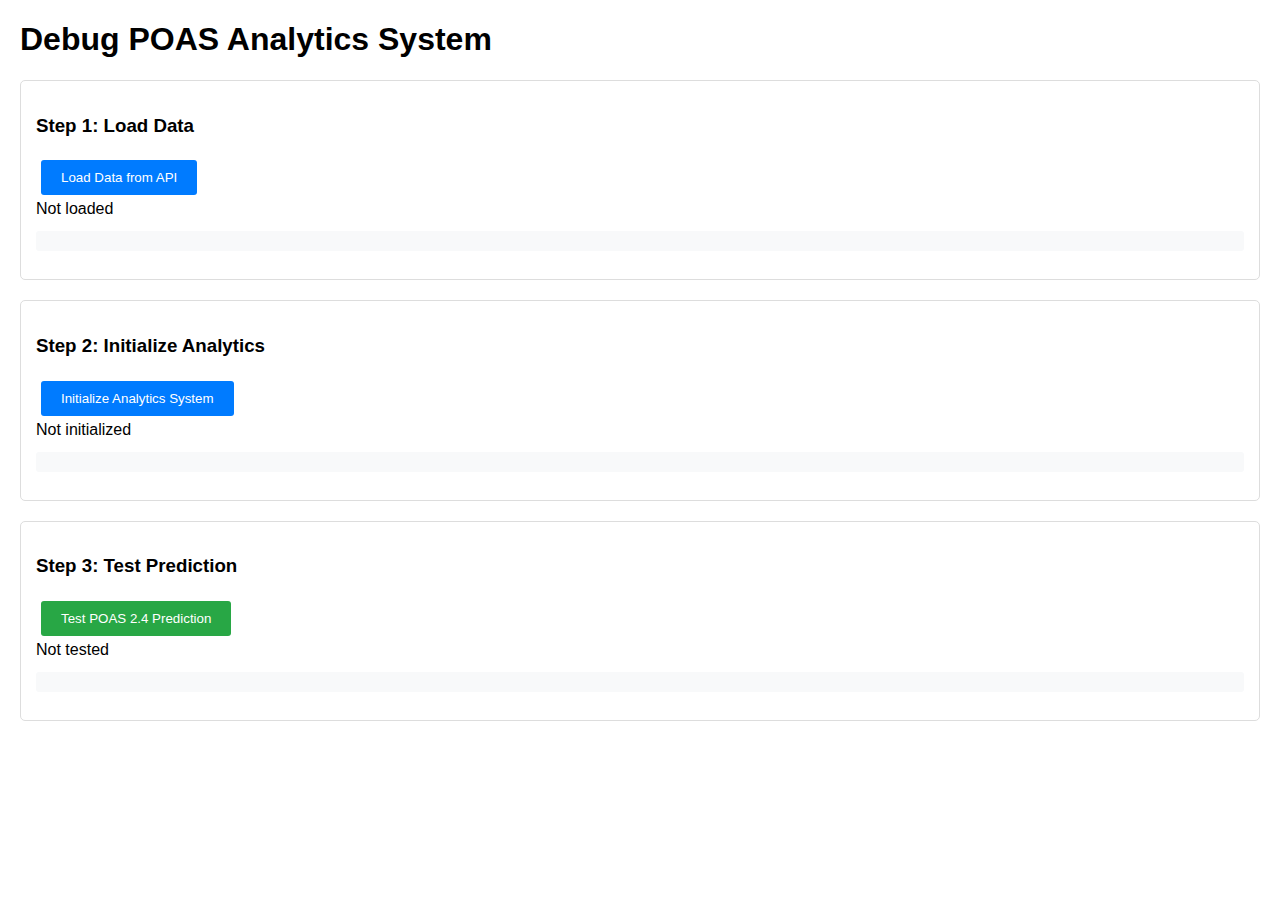
<file: debug-analytics.html>
<!DOCTYPE html>
<html lang="sv">
<head>
    <meta charset="UTF-8">
    <meta name="viewport" content="width=device-width, initial-scale=1.0">
    <title>Debug POAS Analytics</title>
    <style>
        body { font-family: Arial, sans-serif; margin: 20px; }
        .debug-section { margin: 20px 0; padding: 15px; border: 1px solid #ddd; border-radius: 5px; }
        .success { background-color: #d4edda; border-color: #c3e6cb; }
        .error { background-color: #f8d7da; border-color: #f5c6cb; }
        .warning { background-color: #fff3cd; border-color: #ffeaa7; }
        pre { background: #f8f9fa; padding: 10px; border-radius: 3px; overflow-x: auto; }
        button { padding: 10px 20px; margin: 5px; border: none; border-radius: 3px; cursor: pointer; }
        .btn-primary { background: #007bff; color: white; }
        .btn-success { background: #28a745; color: white; }
    </style>
</head>
<body>
    <h1>Debug POAS Analytics System</h1>
    
    <div class="debug-section">
        <h3>Step 1: Load Data</h3>
        <button class="btn-primary" onclick="loadAndTestData()">Load Data from API</button>
        <div id="dataStatus">Not loaded</div>
        <pre id="dataPreview"></pre>
    </div>

    <div class="debug-section">
        <h3>Step 2: Initialize Analytics</h3>
        <button class="btn-primary" onclick="initializeAnalytics()">Initialize Analytics System</button>
        <div id="analyticsStatus">Not initialized</div>
        <pre id="analyticsPreview"></pre>
    </div>

    <div class="debug-section">
        <h3>Step 3: Test Prediction</h3>
        <button class="btn-success" onclick="testPrediction()">Test POAS 2.4 Prediction</button>
        <div id="predictionStatus">Not tested</div>
        <pre id="predictionPreview"></pre>
    </div>

    <script src="analytics/poas-utils.js"></script>
    <script src="analytics/poas-predictor.js"></script>
    <script src="analytics/poas-analytics.js"></script>
    <script>
        let monthlyData = [];
        let analytics = null;

        async function loadAndTestData() {
            try {
                document.getElementById('dataStatus').innerHTML = '<span style="color: orange;">Loading...</span>';
                
                const response = await fetch('data.php');
                if (!response.ok) {
                    throw new Error(`HTTP error! status: ${response.status}`);
                }
                
                const rawData = await response.json();
                console.log('Raw data from API:', rawData);
                
                // Process data like the main app does
                monthlyData = rawData.map(row => {
                    const revenue = parseFloat(row.revenue) || 0;
                    const grossprofit = parseFloat(row.grossprofit) || 0;
                    const marketingSpend = parseFloat(row.marketingSpend || row.marknadsföring) || 0;
                    
                    // Calculate metrics
                    const roas = marketingSpend ? revenue / marketingSpend : 0;
                    const poas = marketingSpend ? grossprofit / marketingSpend : 0;
                    const grossMarginPercent = revenue ? (grossprofit / revenue) * 100 : 0;
                    const marketingPercent = revenue ? (marketingSpend / revenue) * 100 : 0;
                    const netProfit = grossprofit - marketingSpend;
                    const netProfitPercent = revenue ? (netProfit / revenue) * 100 : 0;
                    const poasRoasRatio = roas ? poas / roas : 0;
                    const breakevenROAS = grossprofit ? revenue / grossprofit : 0;

                    return {
                        month: row.month,
                        revenue,
                        grossprofit,
                        marketingSpend,
                        roas,
                        poas,
                        grossMarginPercent,
                        marketingPercent,
                        netProfit,
                        netProfitPercent,
                        poasRoasRatio,
                        breakevenROAS
                    };
                });
                
                document.getElementById('dataStatus').innerHTML = `<span style="color: green;">✓ Loaded ${monthlyData.length} months of data</span>`;
                
                // Show preview of data
                const preview = {
                    totalMonths: monthlyData.length,
                    firstMonth: monthlyData[0],
                    lastMonth: monthlyData[monthlyData.length - 1],
                    bestNetProfitMonth: monthlyData.reduce((best, current) => 
                        current.netProfit > best.netProfit ? current : best
                    )
                };
                
                document.getElementById('dataPreview').textContent = JSON.stringify(preview, null, 2);
                
            } catch (error) {
                console.error('Error loading data:', error);
                document.getElementById('dataStatus').innerHTML = `<span style="color: red;">✗ Error: ${error.message}</span>`;
            }
        }

        async function initializeAnalytics() {
            try {
                document.getElementById('analyticsStatus').innerHTML = '<span style="color: orange;">Initializing...</span>';
                
                if (monthlyData.length === 0) {
                    throw new Error('No data loaded. Load data first.');
                }
                
                analytics = new POASAnalytics();
                await analytics.initialize();
                
                document.getElementById('analyticsStatus').innerHTML = '<span style="color: green;">✓ Analytics initialized successfully</span>';
                
                const analysis = analytics.getAnalysis();
                document.getElementById('analyticsPreview').textContent = JSON.stringify(analysis, null, 2);
                
            } catch (error) {
                console.error('Error initializing analytics:', error);
                document.getElementById('analyticsStatus').innerHTML = `<span style="color: red;">✗ Error: ${error.message}</span>`;
                document.getElementById('analyticsPreview').textContent = error.stack;
            }
        }

        async function testPrediction() {
            try {
                document.getElementById('predictionStatus').innerHTML = '<span style="color: orange;">Testing...</span>';
                
                if (!analytics || !analytics.isInitialized) {
                    throw new Error('Analytics not initialized. Initialize analytics first.');
                }
                
                const prediction = analytics.predictNetProfit(2.4);
                
                document.getElementById('predictionStatus').innerHTML = '<span style="color: green;">✓ Prediction completed</span>';
                document.getElementById('predictionPreview').textContent = JSON.stringify(prediction, null, 2);
                
            } catch (error) {
                console.error('Error testing prediction:', error);
                document.getElementById('predictionStatus').innerHTML = `<span style="color: red;">✗ Error: ${error.message}</span>`;
                document.getElementById('predictionPreview').textContent = error.stack;
            }
        }
    </script>
</body>
</html>
</file>
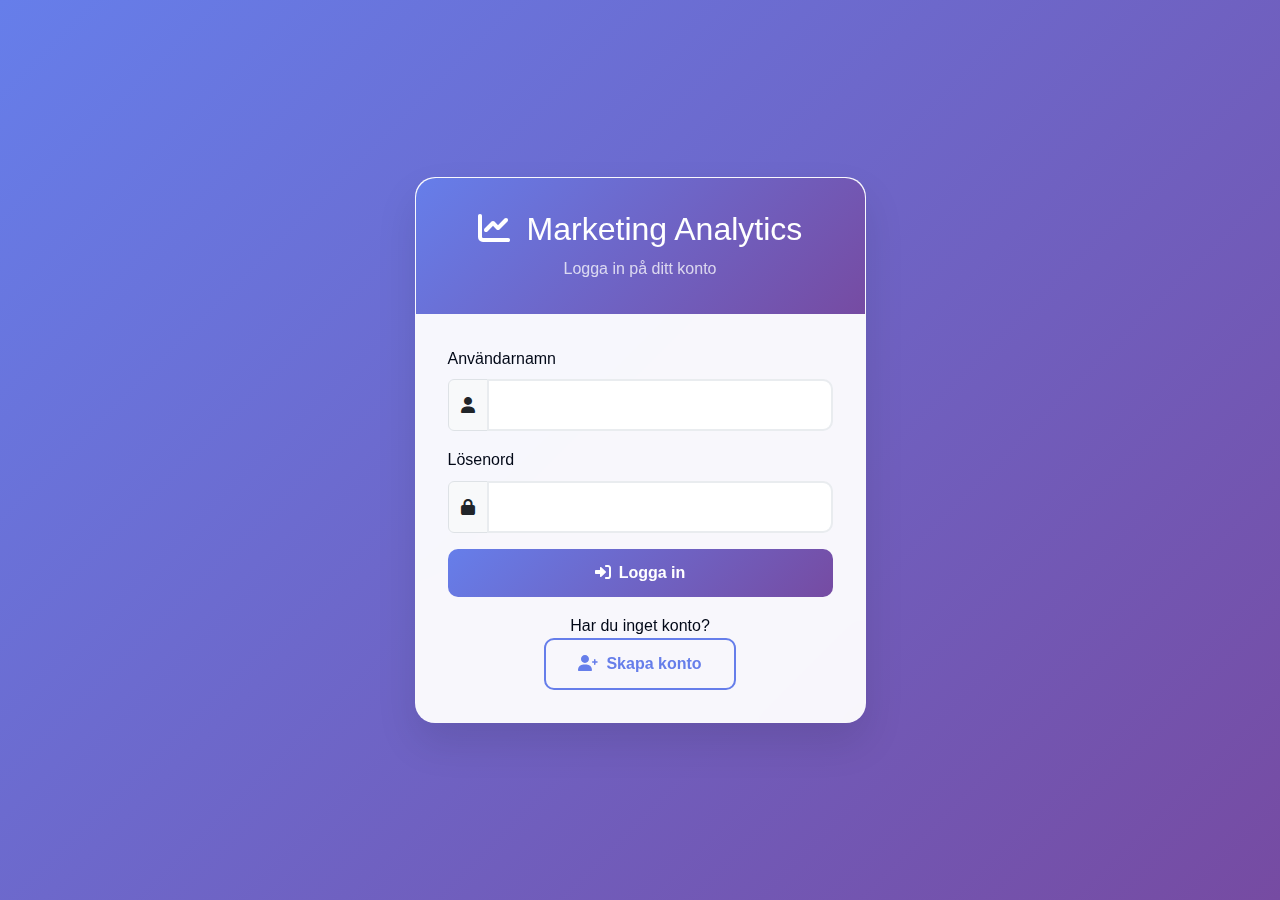
<file: login.html>
<!DOCTYPE html>
<html lang="sv">
<head>
    <meta charset="UTF-8">
    <meta name="viewport" content="width=device-width, initial-scale=1.0">
    <title>Logga in - Marketing Analytics</title>
    <link href="https://cdn.jsdelivr.net/npm/bootstrap@5.3.0/dist/css/bootstrap.min.css" rel="stylesheet">
    <link href="https://cdnjs.cloudflare.com/ajax/libs/font-awesome/6.0.0/css/all.min.css" rel="stylesheet">
    <link href="styles.css" rel="stylesheet">
    <style>
        body {
            background: linear-gradient(135deg, #667eea 0%, #764ba2 100%);
            min-height: 100vh;
            display: flex;
            align-items: center;
            justify-content: center;
        }
        .auth-card {
            background: rgba(255, 255, 255, 0.95);
            backdrop-filter: blur(10px);
            border-radius: 20px;
            box-shadow: 0 20px 40px rgba(0, 0, 0, 0.1);
            border: 1px solid rgba(255, 255, 255, 0.2);
        }
        .auth-header {
            background: linear-gradient(135deg, #667eea 0%, #764ba2 100%);
            color: white;
            border-radius: 20px 20px 0 0;
            padding: 2rem;
            text-align: center;
        }
        .auth-body {
            padding: 2rem;
        }
        .form-control {
            border-radius: 10px;
            border: 2px solid #e9ecef;
            padding: 0.75rem 1rem;
        }
        .form-control:focus {
            border-color: #667eea;
            box-shadow: 0 0 0 0.2rem rgba(102, 126, 234, 0.25);
        }
        .btn-primary {
            background: linear-gradient(135deg, #667eea 0%, #764ba2 100%);
            border: none;
            border-radius: 10px;
            padding: 0.75rem 2rem;
            font-weight: 600;
        }
        .btn-outline-primary {
            border: 2px solid #667eea;
            color: #667eea;
            border-radius: 10px;
            padding: 0.75rem 2rem;
            font-weight: 600;
        }
        .btn-outline-primary:hover {
            background: #667eea;
            border-color: #667eea;
        }
    </style>
</head>
<body>
    <div class="container">
        <div class="row justify-content-center">
            <div class="col-md-6 col-lg-5">
                <div class="auth-card">
                    <div class="auth-header">
                        <h2 class="mb-0">
                            <i class="fas fa-chart-line me-2"></i>
                            Marketing Analytics
                        </h2>
                        <p class="mb-0 mt-2 opacity-75">Logga in på ditt konto</p>
                    </div>
                    <div class="auth-body">
                        <!-- Login Form -->
                        <div id="loginForm">
                            <form id="loginFormElement">
                                <div class="mb-3">
                                    <label for="loginUsername" class="form-label">Användarnamn</label>
                                    <div class="input-group">
                                        <span class="input-group-text">
                                            <i class="fas fa-user"></i>
                                        </span>
                                        <input type="text" class="form-control" id="loginUsername" required>
                                    </div>
                                </div>
                                <div class="mb-3">
                                    <label for="loginPassword" class="form-label">Lösenord</label>
                                    <div class="input-group">
                                        <span class="input-group-text">
                                            <i class="fas fa-lock"></i>
                                        </span>
                                        <input type="password" class="form-control" id="loginPassword" required>
                                    </div>
                                </div>
                                <button type="submit" class="btn btn-primary w-100 mb-3">
                                    <i class="fas fa-sign-in-alt me-2"></i>Logga in
                                </button>
                            </form>
                            <div class="text-center">
                                <p class="mb-0">Har du inget konto?</p>
                                <button class="btn btn-outline-primary" onclick="showRegisterForm()">
                                    <i class="fas fa-user-plus me-2"></i>Skapa konto
                                </button>
                            </div>
                        </div>

                        <!-- Register Form -->
                        <div id="registerForm" style="display: none;">
                            <form id="registerFormElement">
                                <div class="mb-3">
                                    <label for="registerUsername" class="form-label">Användarnamn</label>
                                    <div class="input-group">
                                        <span class="input-group-text">
                                            <i class="fas fa-user"></i>
                                        </span>
                                        <input type="text" class="form-control" id="registerUsername" required>
                                    </div>
                                    <div class="form-text">Minst 3 tecken</div>
                                </div>
                                <div class="mb-3">
                                    <label for="registerEmail" class="form-label">E-post (valfritt)</label>
                                    <div class="input-group">
                                        <span class="input-group-text">
                                            <i class="fas fa-envelope"></i>
                                        </span>
                                        <input type="email" class="form-control" id="registerEmail">
                                    </div>
                                </div>
                                <div class="mb-3">
                                    <label for="registerPassword" class="form-label">Lösenord</label>
                                    <div class="input-group">
                                        <span class="input-group-text">
                                            <i class="fas fa-lock"></i>
                                        </span>
                                        <input type="password" class="form-control" id="registerPassword" required>
                                    </div>
                                    <div class="form-text">Minst 6 tecken</div>
                                </div>
                                <button type="submit" class="btn btn-primary w-100 mb-3">
                                    <i class="fas fa-user-plus me-2"></i>Skapa konto
                                </button>
                            </form>
                            <div class="text-center">
                                <p class="mb-0">Har du redan ett konto?</p>
                                <button class="btn btn-outline-primary" onclick="showLoginForm()">
                                    <i class="fas fa-sign-in-alt me-2"></i>Logga in
                                </button>
                            </div>
                        </div>

                        <!-- Alert for messages -->
                        <div id="authAlert" class="alert" style="display: none;" role="alert"></div>
                    </div>
                </div>
            </div>
        </div>
    </div>

    <script src="https://cdn.jsdelivr.net/npm/bootstrap@5.3.0/dist/js/bootstrap.bundle.min.js"></script>
    <script>
        // Show/hide forms
        function showRegisterForm() {
            document.getElementById('loginForm').style.display = 'none';
            document.getElementById('registerForm').style.display = 'block';
            hideAlert();
        }

        function showLoginForm() {
            document.getElementById('registerForm').style.display = 'none';
            document.getElementById('loginForm').style.display = 'block';
            hideAlert();
        }

        // Alert functions
        function showAlert(message, type = 'danger') {
            const alert = document.getElementById('authAlert');
            alert.className = `alert alert-${type}`;
            alert.textContent = message;
            alert.style.display = 'block';
        }

        function hideAlert() {
            document.getElementById('authAlert').style.display = 'none';
        }

        // Login form handler
        document.getElementById('loginFormElement').addEventListener('submit', async function(e) {
            e.preventDefault();
            
            const username = document.getElementById('loginUsername').value;
            const password = document.getElementById('loginPassword').value;
            
            try {
                const response = await fetch('auth.php', {
                    method: 'POST',
                    headers: {
                        'Content-Type': 'application/json'
                    },
                    body: JSON.stringify({
                        action: 'login',
                        username: username,
                        password: password
                    })
                });
                
                const result = await response.json();
                
                if (result.success) {
                    showAlert(result.message, 'success');
                    setTimeout(() => {
                        window.location.href = 'index.html';
                    }, 1000);
                } else {
                    showAlert(result.message, 'danger');
                }
            } catch (error) {
                showAlert('Ett fel uppstod vid inloggning', 'danger');
            }
        });

        // Register form handler
        document.getElementById('registerFormElement').addEventListener('submit', async function(e) {
            e.preventDefault();
            
            const username = document.getElementById('registerUsername').value;
            const email = document.getElementById('registerEmail').value;
            const password = document.getElementById('registerPassword').value;
            
            try {
                const response = await fetch('auth.php', {
                    method: 'POST',
                    headers: {
                        'Content-Type': 'application/json'
                    },
                    body: JSON.stringify({
                        action: 'register',
                        username: username,
                        email: email,
                        password: password
                    })
                });
                
                const result = await response.json();
                
                if (result.success) {
                    showAlert(result.message, 'success');
                    setTimeout(() => {
                        showLoginForm();
                    }, 1500);
                } else {
                    showAlert(result.message, 'danger');
                }
            } catch (error) {
                showAlert('Ett fel uppstod vid registrering', 'danger');
            }
        });

        // Check if already logged in
        window.addEventListener('load', async function() {
            try {
                const response = await fetch('auth.php');
                const result = await response.json();
                
                if (result.logged_in) {
                    window.location.href = 'index.html';
                }
            } catch (error) {
                console.log('Auth check failed');
            }
        });
    </script>
</body>
</html>
</file>
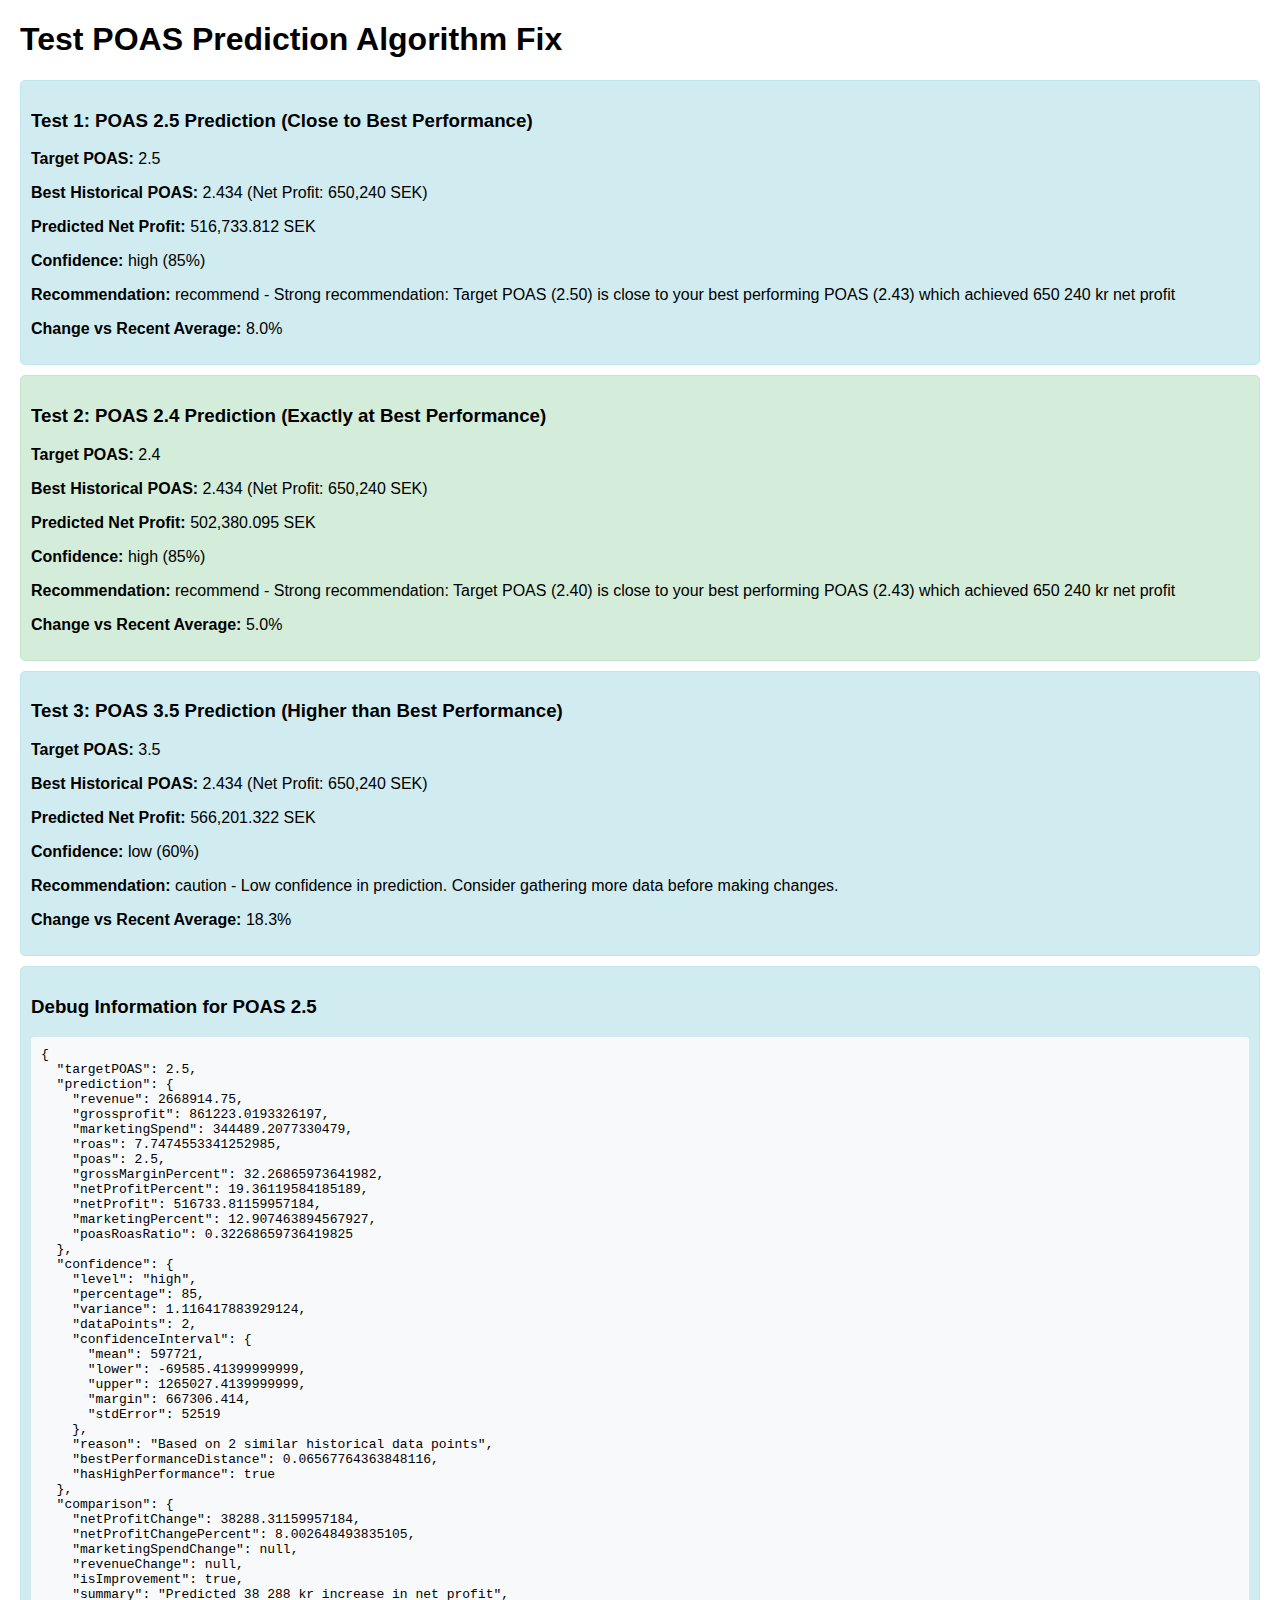
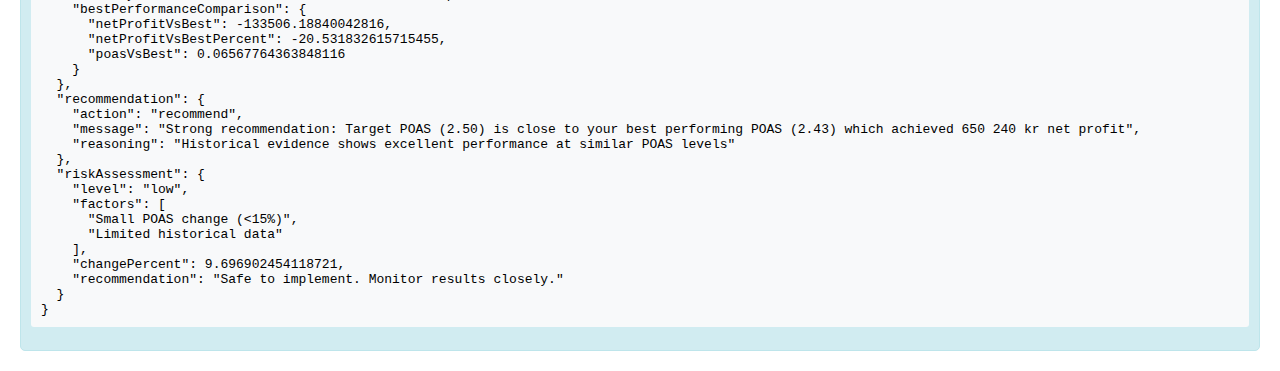
<file: test-poas-prediction.html>
<!DOCTYPE html>
<html lang="sv">
<head>
    <meta charset="UTF-8">
    <meta name="viewport" content="width=device-width, initial-scale=1.0">
    <title>Test POAS Prediction Fix</title>
    <style>
        body { font-family: Arial, sans-serif; margin: 20px; }
        .test-result { margin: 10px 0; padding: 10px; border-radius: 5px; }
        .success { background-color: #d4edda; border: 1px solid #c3e6cb; }
        .error { background-color: #f8d7da; border: 1px solid #f5c6cb; }
        .info { background-color: #d1ecf1; border: 1px solid #bee5eb; }
        pre { background: #f8f9fa; padding: 10px; border-radius: 3px; overflow-x: auto; }
    </style>
</head>
<body>
    <h1>Test POAS Prediction Algorithm Fix</h1>
    <div id="results"></div>

    <script src="analytics/poas-utils.js"></script>
    <script src="analytics/poas-predictor.js"></script>
    <script>
        // Sample historical data based on your actual data
        const testHistoricalData = [
            // Best performing month (2024-11)
            {
                month: "2024-11",
                revenue: 3419984,
                grossprofit: 1103583,
                marketingSpend: 453343,
                roas: 7.5439214899094065,
                poas: 2.434322356361519,
                grossMarginPercent: 32.26865973641982,
                netProfit: 650240,
                netProfitPercent: 19.01295444657051
            },
            // Recent months (lower performance)
            {
                month: "2025-01",
                revenue: 2297362,
                grossprofit: 614139,
                marketingSpend: 197913,
                roas: 11.607938841814333,
                poas: 3.1030755938215275,
                grossMarginPercent: 26.732356502806265,
                netProfit: 416226,
                netProfitPercent: 18.117562665352697
            },
            {
                month: "2025-02",
                revenue: 1427493,
                grossprofit: 423973,
                marketingSpend: 121859,
                roas: 11.714300954381704,
                poas: 3.479209578283098,
                grossMarginPercent: 29.700530930799662,
                netProfit: 302114,
                netProfitPercent: 21.163956670890855
            },
            // Add a few more months for better testing
            {
                month: "2024-10",
                revenue: 3530820,
                grossprofit: 1060901,
                marketingSpend: 515699,
                roas: 6.846668308451248,
                poas: 2.057209728931024,
                grossMarginPercent: 30.046872964353888,
                netProfit: 545202,
                netProfitPercent: 15.44122894964909
            }
        ];

        function runTests() {
            const results = document.getElementById('results');
            
            try {
                // Test 1: Prediction for POAS 2.5 (close to best performance of 2.434)
                console.log('Running Test 1: POAS 2.5 prediction...');
                const prediction25 = POASPredictor.predictNetProfit(2.5, testHistoricalData);
                
                results.innerHTML += `
                    <div class="test-result info">
                        <h3>Test 1: POAS 2.5 Prediction (Close to Best Performance)</h3>
                        <p><strong>Target POAS:</strong> 2.5</p>
                        <p><strong>Best Historical POAS:</strong> 2.434 (Net Profit: 650,240 SEK)</p>
                        <p><strong>Predicted Net Profit:</strong> ${prediction25.prediction.netProfit.toLocaleString()} SEK</p>
                        <p><strong>Confidence:</strong> ${prediction25.confidence.level} (${prediction25.confidence.percentage}%)</p>
                        <p><strong>Recommendation:</strong> ${prediction25.recommendation.action} - ${prediction25.recommendation.message}</p>
                        <p><strong>Change vs Recent Average:</strong> ${prediction25.comparison.netProfitChangePercent.toFixed(1)}%</p>
                    </div>
                `;

                // Test 2: Prediction for POAS 2.4 (exactly at best performance)
                console.log('Running Test 2: POAS 2.4 prediction...');
                const prediction24 = POASPredictor.predictNetProfit(2.4, testHistoricalData);
                
                results.innerHTML += `
                    <div class="test-result success">
                        <h3>Test 2: POAS 2.4 Prediction (Exactly at Best Performance)</h3>
                        <p><strong>Target POAS:</strong> 2.4</p>
                        <p><strong>Best Historical POAS:</strong> 2.434 (Net Profit: 650,240 SEK)</p>
                        <p><strong>Predicted Net Profit:</strong> ${prediction24.prediction.netProfit.toLocaleString()} SEK</p>
                        <p><strong>Confidence:</strong> ${prediction24.confidence.level} (${prediction24.confidence.percentage}%)</p>
                        <p><strong>Recommendation:</strong> ${prediction24.recommendation.action} - ${prediction24.recommendation.message}</p>
                        <p><strong>Change vs Recent Average:</strong> ${prediction24.comparison.netProfitChangePercent.toFixed(1)}%</p>
                    </div>
                `;

                // Test 3: Prediction for POAS 3.5 (higher than best performance)
                console.log('Running Test 3: POAS 3.5 prediction...');
                const prediction35 = POASPredictor.predictNetProfit(3.5, testHistoricalData);
                
                results.innerHTML += `
                    <div class="test-result info">
                        <h3>Test 3: POAS 3.5 Prediction (Higher than Best Performance)</h3>
                        <p><strong>Target POAS:</strong> 3.5</p>
                        <p><strong>Best Historical POAS:</strong> 2.434 (Net Profit: 650,240 SEK)</p>
                        <p><strong>Predicted Net Profit:</strong> ${prediction35.prediction.netProfit.toLocaleString()} SEK</p>
                        <p><strong>Confidence:</strong> ${prediction35.confidence.level} (${prediction35.confidence.percentage}%)</p>
                        <p><strong>Recommendation:</strong> ${prediction35.recommendation.action} - ${prediction35.recommendation.message}</p>
                        <p><strong>Change vs Recent Average:</strong> ${prediction35.comparison.netProfitChangePercent.toFixed(1)}%</p>
                    </div>
                `;

                // Show debug information
                results.innerHTML += `
                    <div class="test-result info">
                        <h3>Debug Information for POAS 2.5</h3>
                        <pre>${JSON.stringify(prediction25, null, 2)}</pre>
                    </div>
                `;

            } catch (error) {
                results.innerHTML += `
                    <div class="test-result error">
                        <h3>Error</h3>
                        <p>${error.message}</p>
                        <pre>${error.stack}</pre>
                    </div>
                `;
            }
        }

        // Run tests when page loads
        document.addEventListener('DOMContentLoaded', runTests);
    </script>
</body>
</html>
</file>
<file: styles.css>
:root {
    --primary-color: 210 79% 46%; /* #2563eb */
    --secondary-color: 217 19% 35%; /* #475569 */
    --success-color: 142 76% 36%; /* #16a34a */
    --warning-color: 43 96% 56%; /* #eab308 */
    --info-color: 199 89% 48%; /* #0ea5e9 */
    --background: 210 11% 98%; /* #f8fafc */
    --surface: 0 0% 100%; /* #ffffff */
    --border: 214 13% 91%; /* #e2e8f0 */
    --text-primary: 222 84% 5%; /* #0f172a */
    --text-secondary: 215 16% 47%; /* #64748b */
    --shadow: 0 1px 3px 0 rgb(0 0 0 / 0.1), 0 1px 2px -1px rgb(0 0 0 / 0.1);
    --shadow-lg: 0 10px 15px -3px rgb(0 0 0 / 0.1), 0 4px 6px -4px rgb(0 0 0 / 0.1);
}

[data-theme="dark"] {
    --primary-color: 210 79% 56%; /* #3b82f6 */
    --secondary-color: 217 19% 45%; /* #64748b */
    --success-color: 142 76% 46%; /* #22c55e */
    --warning-color: 43 96% 66%; /* #fbbf24 */
    --info-color: 199 89% 58%; /* #38bdf8 */
    --background: 222 84% 5%; /* #0f172a */
    --surface: 215 28% 17%; /* #1e293b */
    --border: 215 14% 34%; /* #475569 */
    --text-primary: 210 40% 98%; /* #f8fafc */
    --text-secondary: 215 20% 65%; /* #94a3b8 */
    --shadow: 0 1px 3px 0 rgb(0 0 0 / 0.3), 0 1px 2px -1px rgb(0 0 0 / 0.3);
    --shadow-lg: 0 10px 15px -3px rgb(0 0 0 / 0.3), 0 4px 6px -4px rgb(0 0 0 / 0.3);
}

body {
    background-color: hsl(var(--background));
    color: hsl(var(--text-primary));
    font-family: 'Segoe UI', Tahoma, Geneva, Verdana, sans-serif;
    line-height: 1.6;
}

/* Header Styles */
.dashboard-header {
    background: linear-gradient(135deg, hsl(var(--primary-color)) 0%, hsl(var(--info-color)) 100%);
    color: white;
    border-radius: 0.75rem;
    margin: 1rem 0;
    padding: 2rem 1.5rem;
    box-shadow: var(--shadow-lg);
}

.dashboard-header h1 {
    font-weight: 600;
    display: flex;
    align-items: center;
}

.dashboard-header .text-muted {
    color: rgba(255, 255, 255, 0.8) !important;
}

.dashboard-header .btn {
    border-color: rgba(255, 255, 255, 0.3);
    color: white;
}

.dashboard-header .btn:hover {
    background-color: rgba(255, 255, 255, 0.1);
    border-color: rgba(255, 255, 255, 0.5);
}

/* Tab Navigation */
.dashboard-tabs {
    border-bottom: 2px solid hsl(var(--border));
    margin-bottom: 2rem;
}

.dashboard-tabs .nav-link {
    border: none;
    border-radius: 0.5rem 0.5rem 0 0;
    padding: 1rem 1.5rem;
    font-weight: 500;
    color: hsl(var(--text-secondary));
    transition: all 0.3s ease;
    margin-right: 0.5rem;
}

.dashboard-tabs .nav-link:hover {
    background-color: hsl(var(--background));
    color: hsl(var(--primary-color));
}

.dashboard-tabs .nav-link.active {
    background-color: hsl(var(--primary-color));
    color: white;
    border-bottom: 2px solid hsl(var(--primary-color));
}

/* Card Styles */
.card {
    border: 1px solid hsl(var(--border));
    border-radius: 0.75rem;
    box-shadow: var(--shadow);
    transition: box-shadow 0.3s ease;
    margin-bottom: 1.5rem;
}

.card:hover {
    box-shadow: var(--shadow-lg);
}

.card-header {
    background-color: hsl(var(--surface));
    border-bottom: 1px solid hsl(var(--border));
    border-radius: 0.75rem 0.75rem 0 0 !important;
    padding: 1rem 1.5rem;
}

.card-body {
    padding: 1.5rem;
}

/* Chart Card */
.chart-card {
    min-height: 600px;
}

.chart-card.main-chart {
    min-height: 950px;
}

.chart-card.metric-chart {
    min-height: 500px;
    max-height: 600px;
    overflow: hidden;
}

.chart-controls {
    background-color: hsl(var(--background));
    padding: 1rem;
    border-radius: 0.5rem;
    border: 1px solid hsl(var(--border));
}

/* Metric Cards */
.metric-card {
    background: linear-gradient(135deg, hsl(var(--surface)) 0%, hsl(var(--background)) 100%);
    border: 1px solid hsl(var(--border));
    transition: transform 0.3s ease, box-shadow 0.3s ease;
}

.metric-card:hover {
    transform: translateY(-2px);
    box-shadow: var(--shadow-lg);
}

.metric-icon {
    font-size: 2rem;
    margin-bottom: 0.5rem;
}

.metric-value {
    font-size: 1.75rem;
    font-weight: 700;
    margin: 0;
    color: hsl(var(--text-primary));
}

.metric-card .card-title {
    font-size: 0.875rem;
    font-weight: 500;
    color: hsl(var(--text-secondary));
    margin-bottom: 0.5rem;
}

/* Form Styles */
.form-control {
    border: 1px solid hsl(var(--border));
    border-radius: 0.5rem;
    padding: 0.75rem 1rem;
    transition: border-color 0.3s ease, box-shadow 0.3s ease;
}

.form-control:focus {
    border-color: hsl(var(--primary-color));
    box-shadow: 0 0 0 0.2rem hsla(var(--primary-color) / 0.25);
}

.form-label {
    font-weight: 500;
    color: hsl(var(--text-primary));
    margin-bottom: 0.5rem;
}

/* Button Styles */
.btn {
    border-radius: 0.5rem;
    padding: 0.75rem 1.5rem;
    font-weight: 500;
    transition: all 0.3s ease;
}

.btn-primary {
    background-color: hsl(var(--primary-color));
    border-color: hsl(var(--primary-color));
}

.btn-primary:hover {
    background-color: hsl(var(--primary-color) / 0.9);
    border-color: hsl(var(--primary-color) / 0.9);
    transform: translateY(-1px);
}

.btn-success {
    background-color: hsl(var(--success-color));
    border-color: hsl(var(--success-color));
}

.btn-warning {
    background-color: hsl(var(--warning-color));
    border-color: hsl(var(--warning-color));
    color: hsl(var(--text-primary));
}

.btn-danger {
    background-color: hsl(0 84% 60%); /* #ef4444 */
    border-color: hsl(0 84% 60%);
}

/* Table Styles */
.table {
    margin-bottom: 0;
}

.table th {
    background-color: hsl(var(--background));
    border-bottom: 2px solid hsl(var(--border));
    font-weight: 600;
    color: hsl(var(--text-primary));
    padding: 1rem 0.75rem;
}

.table td {
    padding: 0.75rem;
    vertical-align: middle;
    border-bottom: 1px solid hsl(var(--border));
}

.table-striped > tbody > tr:nth-of-type(odd) > td {
    background-color: hsl(var(--background) / 0.5);
}

/* Status Indicators */
.status-good {
    color: hsl(var(--success-color));
    font-weight: 600;
}

.status-warning {
    color: hsl(var(--warning-color));
    font-weight: 600;
}

.status-bad {
    color: hsl(0 84% 60%);
    font-weight: 600;
}

/* Form Check Styles */
.form-check-input:checked {
    background-color: hsl(var(--primary-color));
    border-color: hsl(var(--primary-color));
}

.form-check-label {
    font-weight: 500;
    color: hsl(var(--text-primary));
}

/* Responsive Design */
@media (max-width: 768px) {
    .dashboard-header .col-md-4 {
        margin-top: 1rem;
        text-align: left !important;
    }
    
    .dashboard-tabs .nav-link {
        padding: 0.75rem 1rem;
        font-size: 0.875rem;
    }
    
    .metric-card {
        margin-bottom: 1rem;
    }
    
    .chart-card {
        min-height: 400px;
    }
    
    .table-responsive {
        font-size: 0.875rem;
    }
}

/* Chart Container - only apply to metric charts, not main chart */
.metric-chart canvas {
    max-height: 400px;
}

/* Small chart containers - reduce bottom margin and whitespace */
.metric-chart {
    padding-bottom: 0 !important;
}

.metric-chart canvas {
    margin-bottom: 0 !important;
    padding-bottom: 0 !important;
    display: block !important;
    height: 100% !important;
}

.metric-chart .card-body {
    padding-bottom: 0.25rem !important;
    height: calc(100% - 60px); /* Account for header */
    overflow: hidden;
}

/* Remove extra spacing from chart containers */
.chart-container {
    margin-bottom: 0 !important;
    padding-bottom: 0 !important;
}

/* Loading and Empty States */
.loading-spinner {
    display: inline-block;
    width: 20px;
    height: 20px;
    border: 3px solid hsl(var(--border));
    border-radius: 50%;
    border-top-color: hsl(var(--primary-color));
    animation: spin 1s ease-in-out infinite;
}

@keyframes spin {
    to { transform: rotate(360deg); }
}

/* Alert Styles */
.alert {
    border-radius: 0.5rem;
    border: none;
    padding: 1rem 1.5rem;
}

.alert-success {
    background-color: hsl(var(--success-color) / 0.1);
    color: hsl(var(--success-color));
    border-left: 4px solid hsl(var(--success-color));
}

.alert-warning {
    background-color: hsl(var(--warning-color) / 0.1);
    color: hsl(var(--warning-color));
    border-left: 4px solid hsl(var(--warning-color));
}

.alert-danger {
    background-color: hsl(0 84% 60% / 0.1);
    color: hsl(0 84% 60%);
    border-left: 4px solid hsl(0 84% 60%);
}

/* Utilities */
.text-primary {
    color: hsl(var(--primary-color)) !important;
}

.text-success {
    color: hsl(var(--success-color)) !important;
}

.text-warning {
    color: hsl(var(--warning-color)) !important;
}

.text-info {
    color: hsl(var(--info-color)) !important;
}

.text-purple {
    color: rgb(168, 85, 247) !important;
}

.bg-light {
    background-color: hsl(var(--background)) !important;
}

/* Formula Reference Styles */
.formula-group {
    background-color: hsl(var(--background) / 0.5);
    border-radius: 0.5rem;
    padding: 0.75rem;
    border: 1px solid hsl(var(--border));
}

.formula-item {
    padding: 0.5rem;
    border-radius: 0.25rem;
    background-color: hsl(var(--surface));
    border: 1px solid hsl(var(--border) / 0.5);
    transition: all 0.2s ease;
}

.formula-item:hover {
    background-color: hsl(var(--background));
    border-color: hsl(var(--primary-color) / 0.3);
    transform: translateY(-1px);
    box-shadow: var(--shadow);
}

.formula-item strong {
    color: hsl(var(--text-primary));
    font-weight: 600;
    display: block;
    margin-bottom: 0.15rem;
    font-size: 0.95rem;
}

.formula-item code {
    background-color: hsl(var(--primary-color) / 0.1);
    color: hsl(var(--primary-color));
    padding: 0.2rem 0.4rem;
    border-radius: 0.2rem;
    font-family: 'Courier New', monospace;
    font-size: 0.8rem;
    font-weight: 500;
    display: block;
    margin: 0.15rem 0;
    border: 1px solid hsl(var(--primary-color) / 0.2);
}

.formula-item small {
    color: hsl(var(--text-secondary));
    font-style: italic;
    line-height: 1.3;
    font-size: 0.8rem;
}

/* Formula section headers */
.formula-group h6 {
    margin-bottom: 0.75rem;
    padding-bottom: 0.3rem;
    border-bottom: 2px solid hsl(var(--border));
    font-size: 1rem;
}

/* Special styling for the warning alert */
.alert-info .formula-item {
    background-color: transparent;
    border: none;
    padding: 0.25rem 0;
}

.alert-info .formula-item:hover {
    background-color: transparent;
    transform: none;
    box-shadow: none;
}

.alert-info code {
    background-color: hsl(var(--info-color) / 0.1);
    color: hsl(var(--info-color));
    border-color: hsl(var(--info-color) / 0.2);
}

/* Enhanced formula explanations */
.formula-item strong {
    font-size: 1rem;
    color: hsl(var(--primary-color));
}

.formula-item small strong {
    color: hsl(var(--text-primary));
    font-weight: 600;
}

/* Action guide styling */
.formula-item small {
    line-height: 1.5;
}

.formula-item ul {
    margin: 0.5rem 0;
    padding-left: 1rem;
}

.formula-item li {
    margin-bottom: 0.25rem;
}

/* Pro tips section */
.alert-info .row .col-md-4 {
    margin-bottom: 1rem;
}

.alert-info .row .col-md-4 strong {
    color: hsl(var(--info-color));
    display: block;
    margin-bottom: 0.25rem;
}

/* Color coding for different metric types */
.text-success .formula-group {
    border-left: 4px solid hsl(var(--success-color));
}

.text-warning .formula-group {
    border-left: 4px solid hsl(var(--warning-color));
}

.text-danger .formula-group {
    border-left: 4px solid hsl(0 84% 60%);
}

.text-info .formula-group {
    border-left: 4px solid hsl(var(--info-color));
}

.text-primary .formula-group {
    border-left: 4px solid hsl(var(--primary-color));
}

/* Compact formulas tab styling */
#formulas .card-body {
    padding: 0.5rem;
}

#formulas .card-header {
    padding: 0.5rem 1rem;
}

#formulas .formula-group {
    padding: 0.5rem;
    margin-bottom: 0.5rem;
}

#formulas .formula-item {
    padding: 0.3rem 0.5rem;
    margin-bottom: 0.25rem;
}

#formulas .formula-item strong {
    font-size: 0.9rem;
    margin-bottom: 0.1rem;
}

#formulas .formula-item code {
    font-size: 0.75rem;
    padding: 0.15rem 0.3rem;
    margin: 0.1rem 0;
}

#formulas .formula-item small {
    font-size: 0.75rem;
    line-height: 1.2;
}

#formulas h6 {
    font-size: 0.9rem;
    margin-bottom: 0.5rem;
    padding-bottom: 0.2rem;
}
</file>
